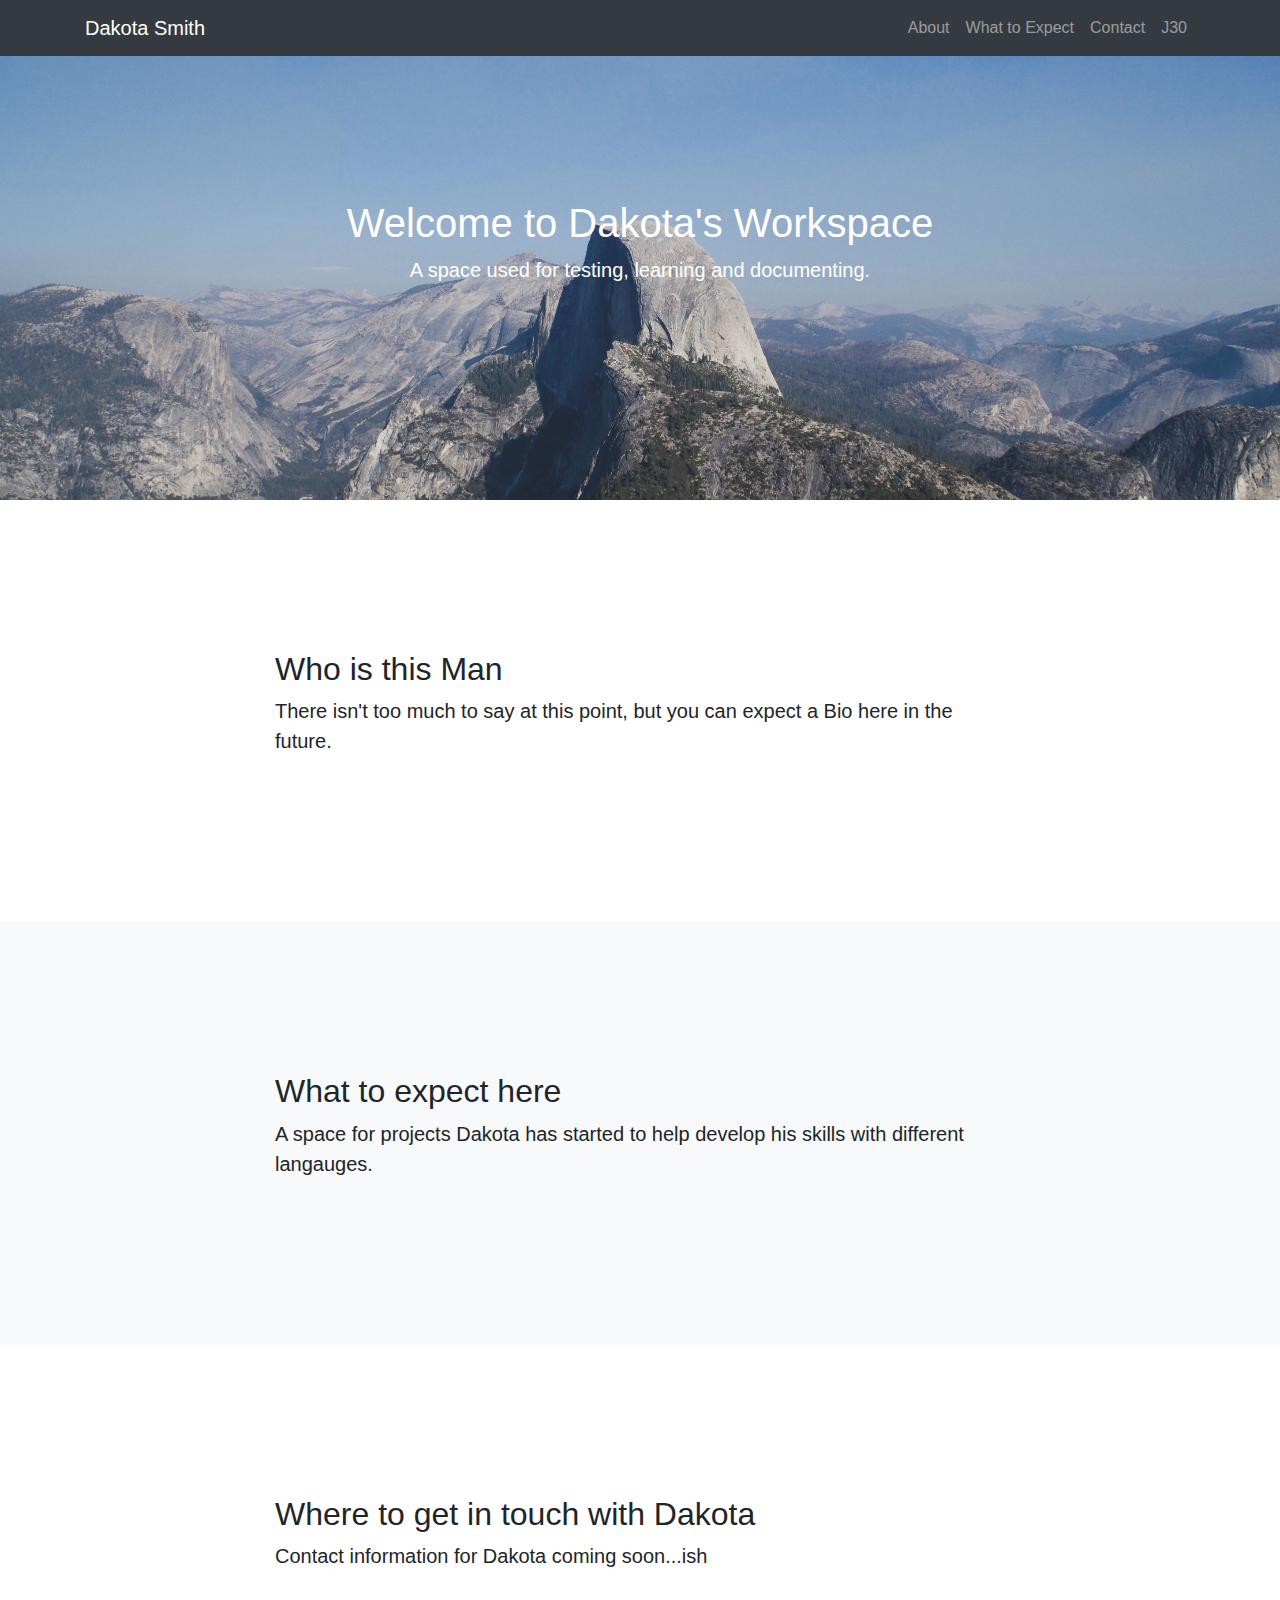
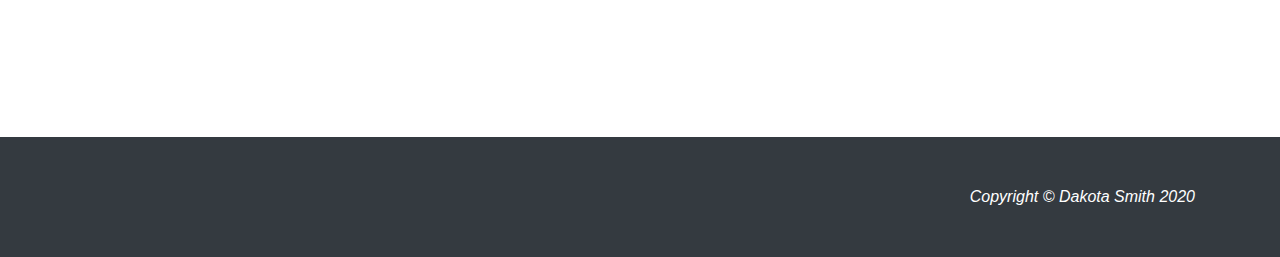
<file: index.html>
<!DOCTYPE html>
<html lang="en">
<!-- template from Start Bootstrap-->

<head>

    <meta charset="utf-8">
    <meta name="viewport" content="width=device-width, initial-scale=1, shrink-to-fit=no">
    <meta name="description" content="">
    <meta name="author" content="">

    <!--Browser Tab Title / Browser History Identifier-->
    <title>Dakota Smith's Workspace</title>

    <!-- Bootstrap core CSS -->
    <link rel="stylesheet" href="https://stackpath.bootstrapcdn.com/bootstrap/4.4.1/css/bootstrap.min.css" integrity="sha384-Vkoo8x4CGsO3+Hhxv8T/Q5PaXtkKtu6ug5TOeNV6gBiFeWPGFN9MuhOf23Q9Ifjh"
        crossorigin="anonymous">

    <!-- Custom styles for this template -->
    <link href="css/css-all.css" rel="stylesheet">

</head>

<body id="page-top">

    <!-- Navigation -->
    <nav class="navbar navbar-expand-lg navbar-dark bg-dark fixed-top" id="mainNav">
        <div class="container">
            <a class="navbar-brand js-scroll-trigger" href="#page-top">Dakota Smith</a>
            <button class="navbar-toggler" type="button" data-toggle="collapse" data-target="#navbarResponsive" aria-controls="navbarResponsive"
                aria-expanded="false" aria-label="Toggle navigation">
                <span class="navbar-toggler-icon"></span>
            </button>
            <div class="collapse navbar-collapse" id="navbarResponsive">
                <ul class="navbar-nav ml-auto">
                    <li class="nav-item">
                        <a class="nav-link js-scroll-trigger" href="#about">About</a>
                    </li>
                    <li class="nav-item">
                        <a class="nav-link js-scroll-trigger" href="#wte">What to Expect</a>
                    </li>
                    <li class="nav-item">
                        <a class="nav-link js-scroll-trigger" href="#contact">Contact</a>
                    </li>
                    <li class="nav-item">
                        <a class="nav-link js-scroll-trigger" href="/J30/J30Home.html#J30Home">J30</a>
                    </li>
                </ul>
            </div>
        </div>
    </nav>


    <header class="masthead text-white">
        <div class="container h-100">
            <div class="row h-100 align-items-center">
                <div class="col-12 text-center">
                    <h1>Welcome to Dakota's Workspace</h1>
                    <p class="lead">A space used for testing, learning and documenting.</p>
                </div>
            </div>
        </div>
    </header>

    <section id="about">
        <div class="container">
            <div class="row">
                <div class="col-lg-8 mx-auto">
                    <h2>Who is this Man</h2>
                    <p class="lead">There isn't too much to say at this point, but you can expect a Bio here in the future.
                        </p>

                </div>
            </div>
        </div>
    </section>

    <section id="wte" class="bg-light">
        <div class="container">
            <div class="row">
                <div class="col-lg-8 mx-auto">
                    <h2>What to expect here</h2>
                    <p class="lead">A space for projects Dakota has started to help develop his skills with different langauges.</p>
                </div>
            </div>
        </div>
    </section>

    <section id="contact">
        <div class="container">
            <div class="row">
                <div class="col-lg-8 mx-auto">
                    <h2>Where to get in touch with Dakota</h2>
                    <p class="lead">Contact information for Dakota coming soon...ish</p>
                </div>
            </div>
        </div>
    </section>

    <!-- Footer -->
    <footer class="py-5 bg-dark">
        <div class="container">
            <p class="m-0 text-right font-italic text-white">Copyright &copy; Dakota Smith 2020</p>
        </div>
        <!-- /.container -->
    </footer>

    <script src="https://code.jquery.com/jquery-3.4.1.slim.min.js" integrity="sha384-J6qa4849blE2+poT4WnyKhv5vZF5SrPo0iEjwBvKU7imGFAV0wwj1yYfoRSJoZ+n"
        crossorigin="anonymous"></script>
    <script src="https://cdn.jsdelivr.net/npm/popper.js@1.16.0/dist/umd/popper.min.js" integrity="sha384-Q6E9RHvbIyZFJoft+2mJbHaEWldlvI9IOYy5n3zV9zzTtmI3UksdQRVvoxMfooAo"
        crossorigin="anonymous"></script>
    <script src="https://stackpath.bootstrapcdn.com/bootstrap/4.4.1/js/bootstrap.min.js" integrity="sha384-wfSDF2E50Y2D1uUdj0O3uMBJnjuUD4Ih7YwaYd1iqfktj0Uod8GCExl3Og8ifwB6"
        crossorigin="anonymous"></script>

</body>

</html>
</file>
<file: css/css-all.css>
.masthead {
    height: 100vh;
    max-height: 500px;
    background-image: url('/images/halfdome.jpg');
    background-size: cover;
    background-position: center;
    background-repeat: no-repeat;
}
  
section {
    padding: 150px 0;
}

#J30Home, .blog {
  padding-top: 60px;
}

code  {
  display: block;
  background-color: black;
  border-radius: 5px;
  padding: 10px;

}
.indent {padding-left: 10px;}
</file>
